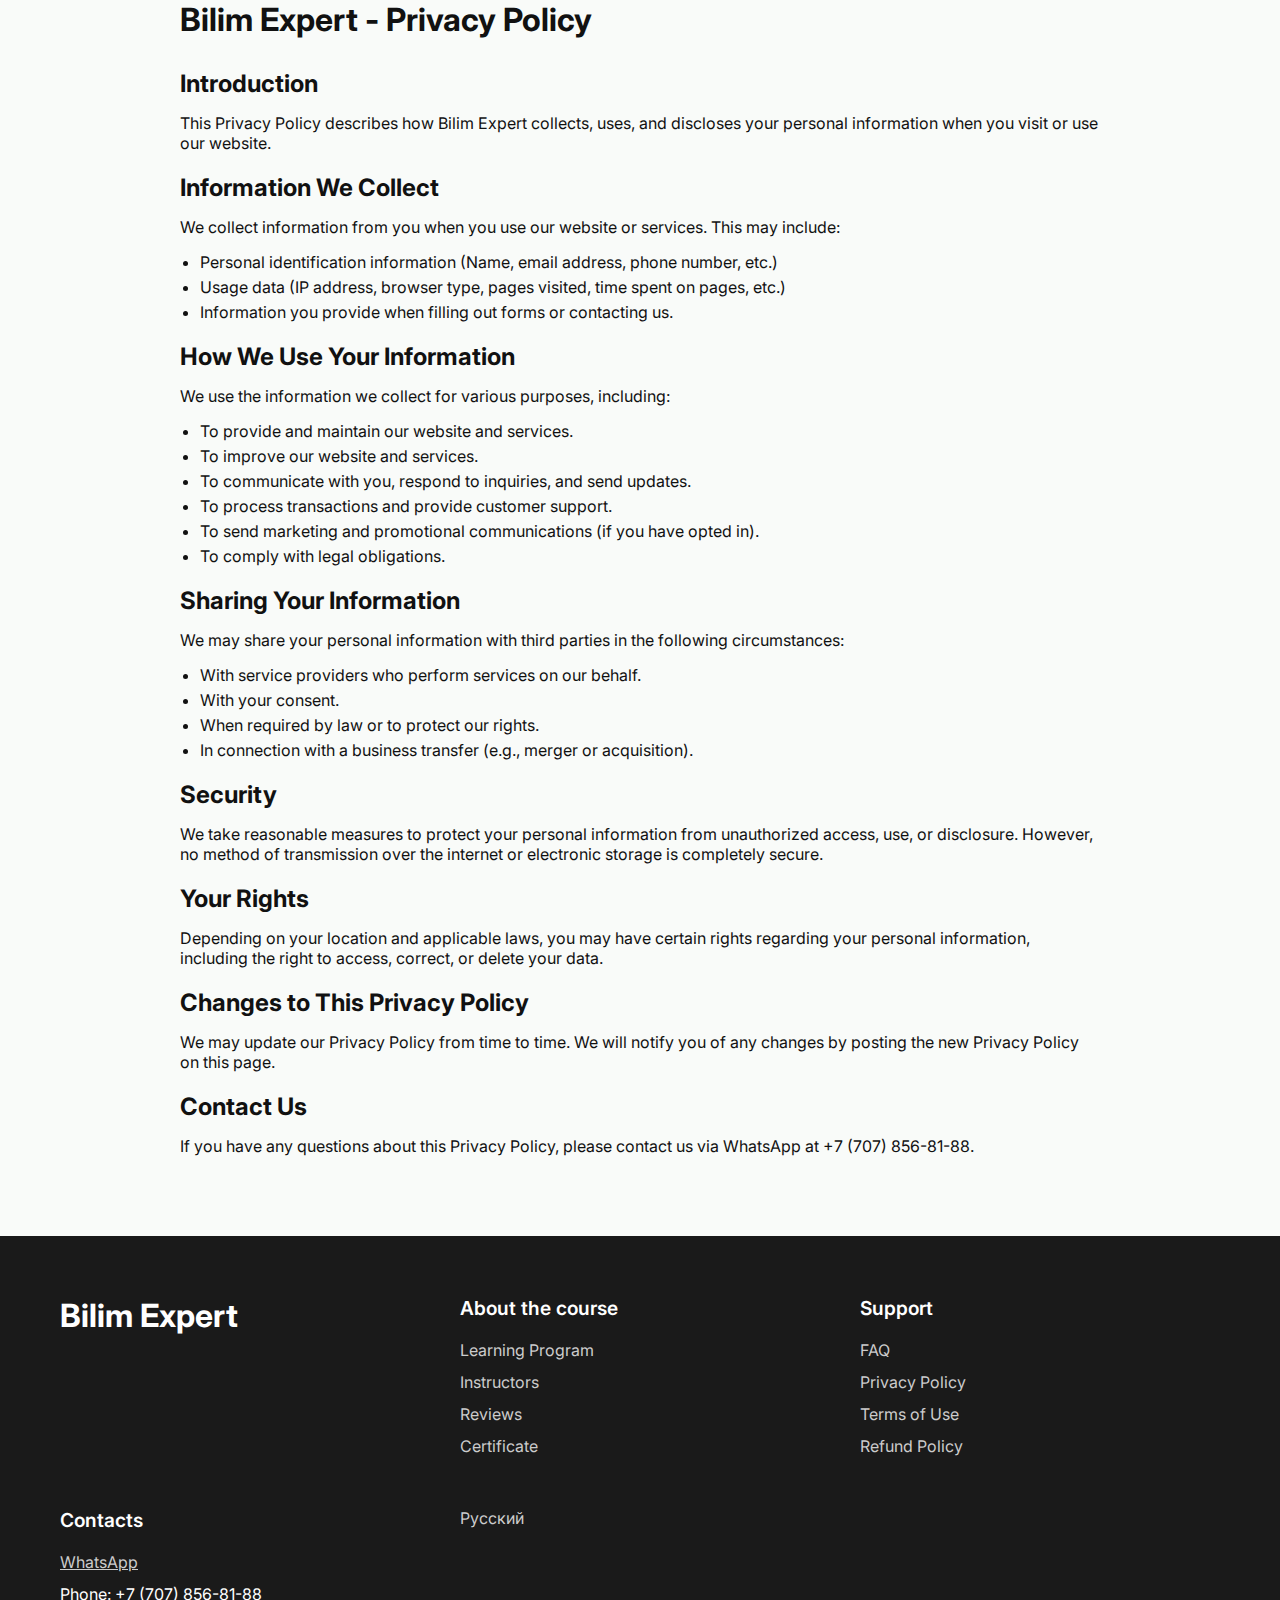
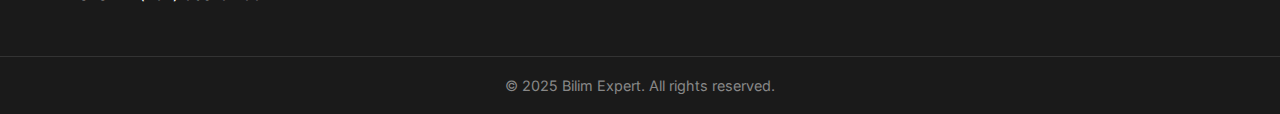
<file: privacy-en.html>
<!DOCTYPE html>
<html lang="en">
<head>
    <meta charset="UTF-8">
    <meta name="viewport" content="width=device-width, initial-scale=1.0">
    <title>Bilim Expert - Privacy Policy</title>
    <link rel="stylesheet" href="style.css">
    <link rel="preconnect" href="https://fonts.googleapis.com">
    <link rel="preconnect" href="https://fonts.gstatic.com" crossorigin>
    <link href="https://fonts.googleapis.com/css2?family=Inter:ital,opsz,wght@0,14..32,100..900;1,14..32,100..900&display=swap" rel="stylesheet">
</head>
<body>
    <div class="container">
        <h1 class="etc-h1">Bilim Expert - Privacy Policy</h1>

        <h2>Introduction</h2>
        <p>This Privacy Policy describes how Bilim Expert collects, uses, and discloses your personal information when you visit or use our website.</p>

        <h2>Information We Collect</h2>
        <p>We collect information from you when you use our website or services. This may include:</p>
        <ul>
            <li>Personal identification information (Name, email address, phone number, etc.)</li>
            <li>Usage data (IP address, browser type, pages visited, time spent on pages, etc.)</li>
            <li>Information you provide when filling out forms or contacting us.</li>
        </ul>

        <h2>How We Use Your Information</h2>
        <p>We use the information we collect for various purposes, including:</p>
        <ul>
            <li>To provide and maintain our website and services.</li>
            <li>To improve our website and services.</li>
            <li>To communicate with you, respond to inquiries, and send updates.</li>
            <li>To process transactions and provide customer support.</li>
            <li>To send marketing and promotional communications (if you have opted in).</li>
            <li>To comply with legal obligations.</li>
        </ul>

        <h2>Sharing Your Information</h2>
        <p>We may share your personal information with third parties in the following circumstances:</p>
        <ul>
            <li>With service providers who perform services on our behalf.</li>
            <li>With your consent.</li>
            <li>When required by law or to protect our rights.</li>
            <li>In connection with a business transfer (e.g., merger or acquisition).</li>
        </ul>

        <h2>Security</h2>
        <p>We take reasonable measures to protect your personal information from unauthorized access, use, or disclosure. However, no method of transmission over the internet or electronic storage is completely secure.</p>

        <h2>Your Rights</h2>
        <p>Depending on your location and applicable laws, you may have certain rights regarding your personal information, including the right to access, correct, or delete your data.</p>

        <h2>Changes to This Privacy Policy</h2>
        <p>We may update our Privacy Policy from time to time. We will notify you of any changes by posting the new Privacy Policy on this page.</p>

        <h2>Contact Us</h2>
        <p>If you have any questions about this Privacy Policy, please contact us via WhatsApp at +7 (707) 856-81-88.</p>

    </div>

    <footer class="footer">
        <div class="footer-content">
            <div class="footer-section">
                <ul>
                    <li>
                        <a href="en.html" style="color: #fff;"><h1>Bilim Expert</h1></a>
                    </li>
                </ul>
            </div>
            <div class="footer-section">
                <h4>About the course</h4>
                <ul>
                    <li><a href="en.html#program">Learning Program</a></li>
                    <li><a href="en.html#">Instructors</a></li>
                    <li><a href="en.html#reviews">Reviews</a></li>
                    <li><a href="en.html#certificate">Certificate</a></li>
                </ul>
            </div>
            <div class="footer-section">
                <h4>Support</h4>
                <ul>
                    <li><a href="en.html#faq">FAQ</a></li>
                    <li><a href="privacy-en.html">Privacy Policy</a></li>
                    <li><a href="terms-en.html">Terms of Use</a></li>
                    <li><a href="refund-en.html">Refund Policy</a></li>
                </ul>
            </div>
            <div class="footer-section">
                <h4>Contacts</h4>
                <ul>
                    <li><a href="https://wa.me/77078568188" target="_blank" style="text-decoration: underline;">WhatsApp</a></li>
                    <li>Phone: +7 (707) 856-81-88</li>
                </ul>
            </div>
            <div class="footer-section">
                <ul>
                    <li><a href="privacy.html" class="lang-switch">Русский</a></li>
                </ul>
            </div>
        </div>
        <div class="footer-bottom">
            <p>&copy; 2025 Bilim Expert. All rights reserved.</p>
        </div>
    </footer>
</body>
</html>
</file>
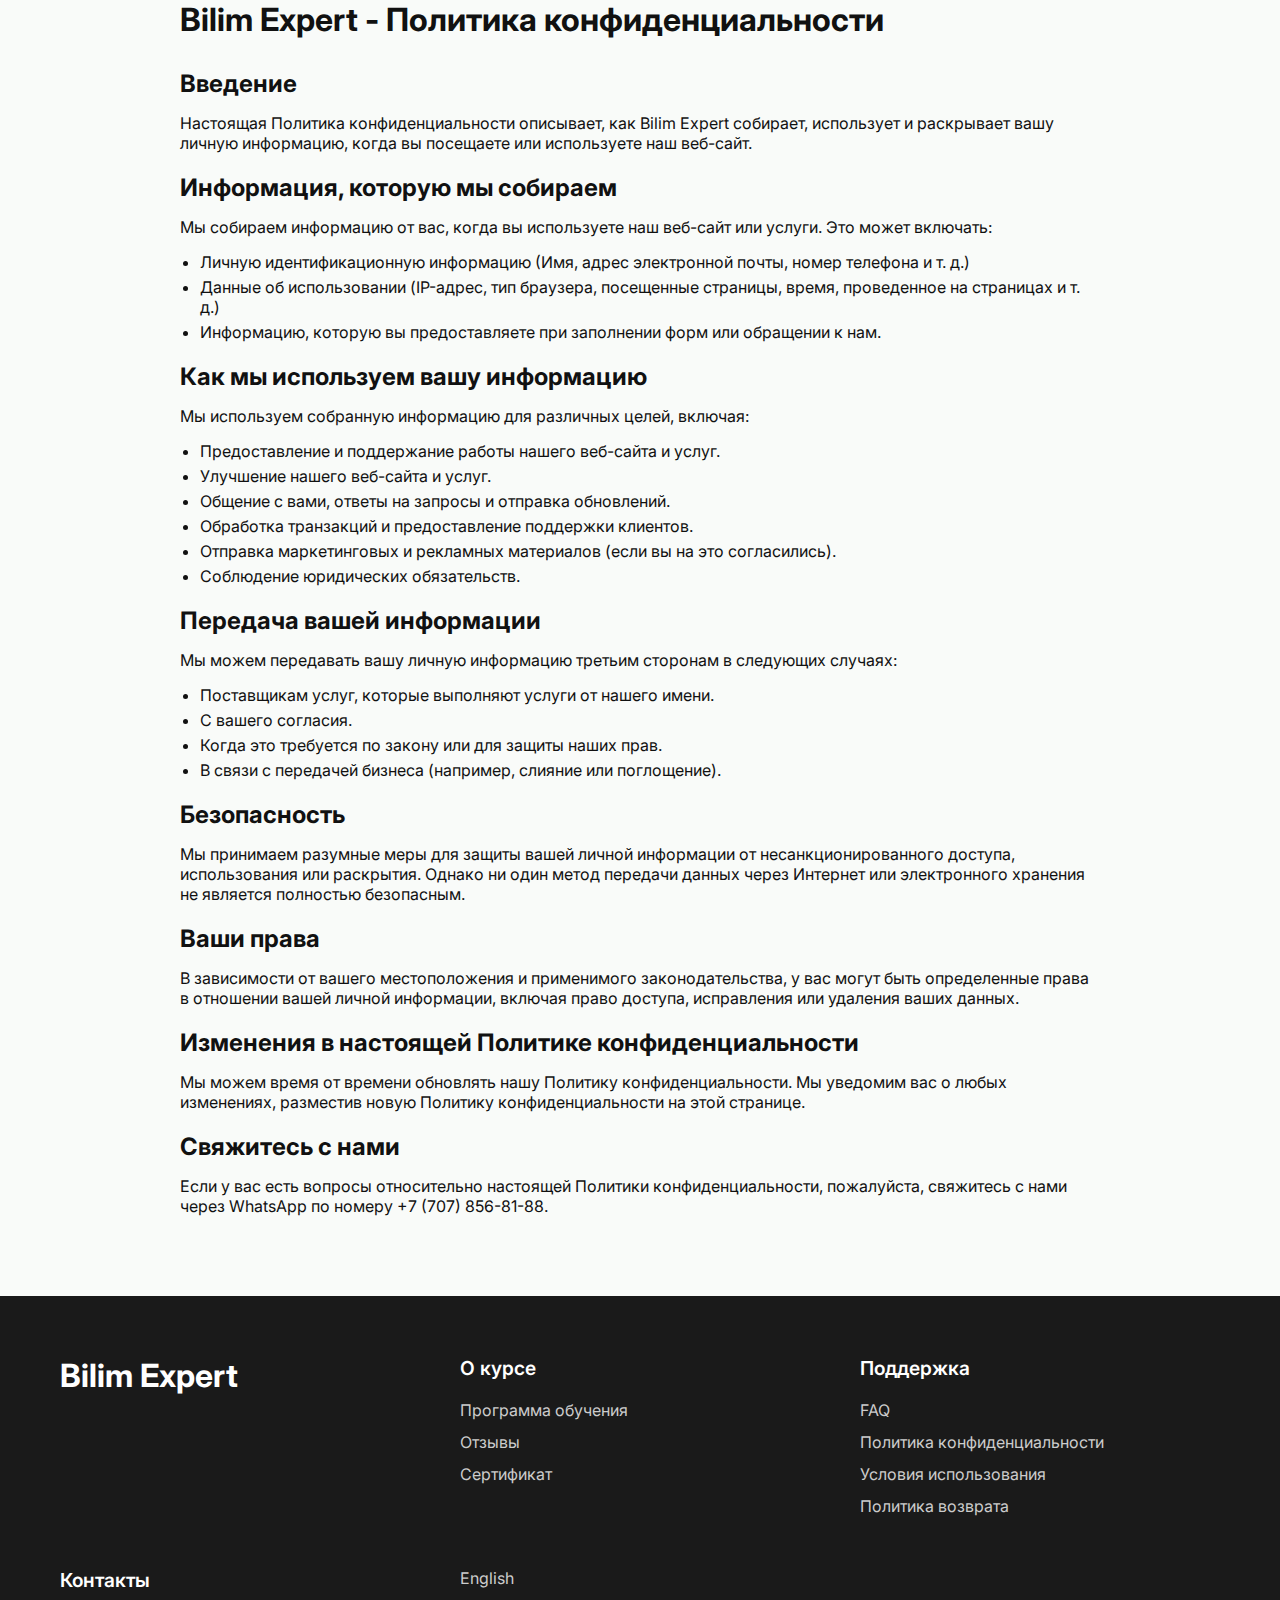
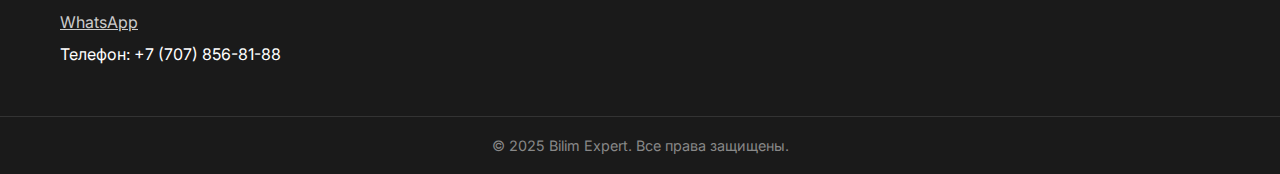
<file: privacy.html>
<!DOCTYPE html>
<html lang="ru">
<head>
    <meta charset="UTF-8">
    <meta name="viewport" content="width=device-width, initial-scale=1.0">
    <title>Bilim Expert - Политика конфиденциальности</title>
    <link rel="stylesheet" href="style.css">
    <link rel="preconnect" href="https://fonts.googleapis.com">
    <link rel="preconnect" href="https://fonts.gstatic.com" crossorigin>
    <link href="https://fonts.googleapis.com/css2?family=Inter:ital,opsz,wght@0,14..32,100..900;1,14..32,100..900&display=swap" rel="stylesheet">
</head>
<body>
    <div class="container">
        <h1 class="etc-h1">Bilim Expert - Политика конфиденциальности</h1>

        <h2>Введение</h2>
        <p>Настоящая Политика конфиденциальности описывает, как Bilim Expert собирает, использует и раскрывает вашу личную информацию, когда вы посещаете или используете наш веб-сайт.</p>

        <h2>Информация, которую мы собираем</h2>
        <p>Мы собираем информацию от вас, когда вы используете наш веб-сайт или услуги. Это может включать:</p>
        <ul>
            <li>Личную идентификационную информацию (Имя, адрес электронной почты, номер телефона и т. д.)</li>
            <li>Данные об использовании (IP-адрес, тип браузера, посещенные страницы, время, проведенное на страницах и т. д.)</li>
            <li>Информацию, которую вы предоставляете при заполнении форм или обращении к нам.</li>
        </ul>

        <h2>Как мы используем вашу информацию</h2>
        <p>Мы используем собранную информацию для различных целей, включая:</p>
        <ul>
            <li>Предоставление и поддержание работы нашего веб-сайта и услуг.</li>
            <li>Улучшение нашего веб-сайта и услуг.</li>
            <li>Общение с вами, ответы на запросы и отправка обновлений.</li>
            <li>Обработка транзакций и предоставление поддержки клиентов.</li>
            <li>Отправка маркетинговых и рекламных материалов (если вы на это согласились).</li>
            <li>Соблюдение юридических обязательств.</li>
        </ul>

        <h2>Передача вашей информации</h2>
        <p>Мы можем передавать вашу личную информацию третьим сторонам в следующих случаях:</p>
        <ul>
            <li>Поставщикам услуг, которые выполняют услуги от нашего имени.</li>
            <li>С вашего согласия.</li>
            <li>Когда это требуется по закону или для защиты наших прав.</li>
            <li>В связи с передачей бизнеса (например, слияние или поглощение).</li>
        </ul>

        <h2>Безопасность</h2>
        <p>Мы принимаем разумные меры для защиты вашей личной информации от несанкционированного доступа, использования или раскрытия. Однако ни один метод передачи данных через Интернет или электронного хранения не является полностью безопасным.</p>

        <h2>Ваши права</h2>
        <p>В зависимости от вашего местоположения и применимого законодательства, у вас могут быть определенные права в отношении вашей личной информации, включая право доступа, исправления или удаления ваших данных.</p>

        <h2>Изменения в настоящей Политике конфиденциальности</h2>
        <p>Мы можем время от времени обновлять нашу Политику конфиденциальности. Мы уведомим вас о любых изменениях, разместив новую Политику конфиденциальности на этой странице.</p>

        <h2>Свяжитесь с нами</h2>
        <p>Если у вас есть вопросы относительно настоящей Политики конфиденциальности, пожалуйста, свяжитесь с нами через WhatsApp по номеру +7 (707) 856-81-88.</p>

    </div>

    <footer class="footer">
        <div class="footer-content">
            <div class="footer-section">
                <ul>
                    <li><a href="index.html" style="color: #fff;"><h1>Bilim Expert</h1></a></li>
                </ul>
            </div>
            <div class="footer-section">
                <h4>О курсе</h4>
                <ul>
                    <li><a href="index.html#program">Программа обучения</a></li>
                    <li><a href="index.html#reviews">Отзывы</a></li>
                    <li><a href="index.html#certificate">Сертификат</a></li>
                </ul>
            </div>
            <div class="footer-section">
                <h4>Поддержка</h4>
                <ul>
                    <li><a href="index.html#faq">FAQ</a></li>
                    <li><a href="privacy.html">Политика конфиденциальности</a></li>
                    <li><a href="terms.html">Условия использования</a></li>
                    <li><a href="refund.html">Политика возврата</a></li>
                </ul>
            </div>
            <div class="footer-section">
                <h4>Контакты</h4>
                <ul>
                    <li><a href="https://wa.me/77078568188" target="_blank" style="text-decoration: underline;">WhatsApp</a></li>
                    <li>Телефон: +7 (707) 856-81-88</li>
                </ul>
            </div>
            <div class="footer-section">
                <ul>
                    <li><a href="privacy-en.html" class="lang-switch">English</a></li>
                </ul>
            </div>
        </div>
        <div class="footer-bottom">
            <p>&copy; 2025 Bilim Expert. Все права защищены.</p>
        </div>
    </footer>
</body>
</html>
</file>
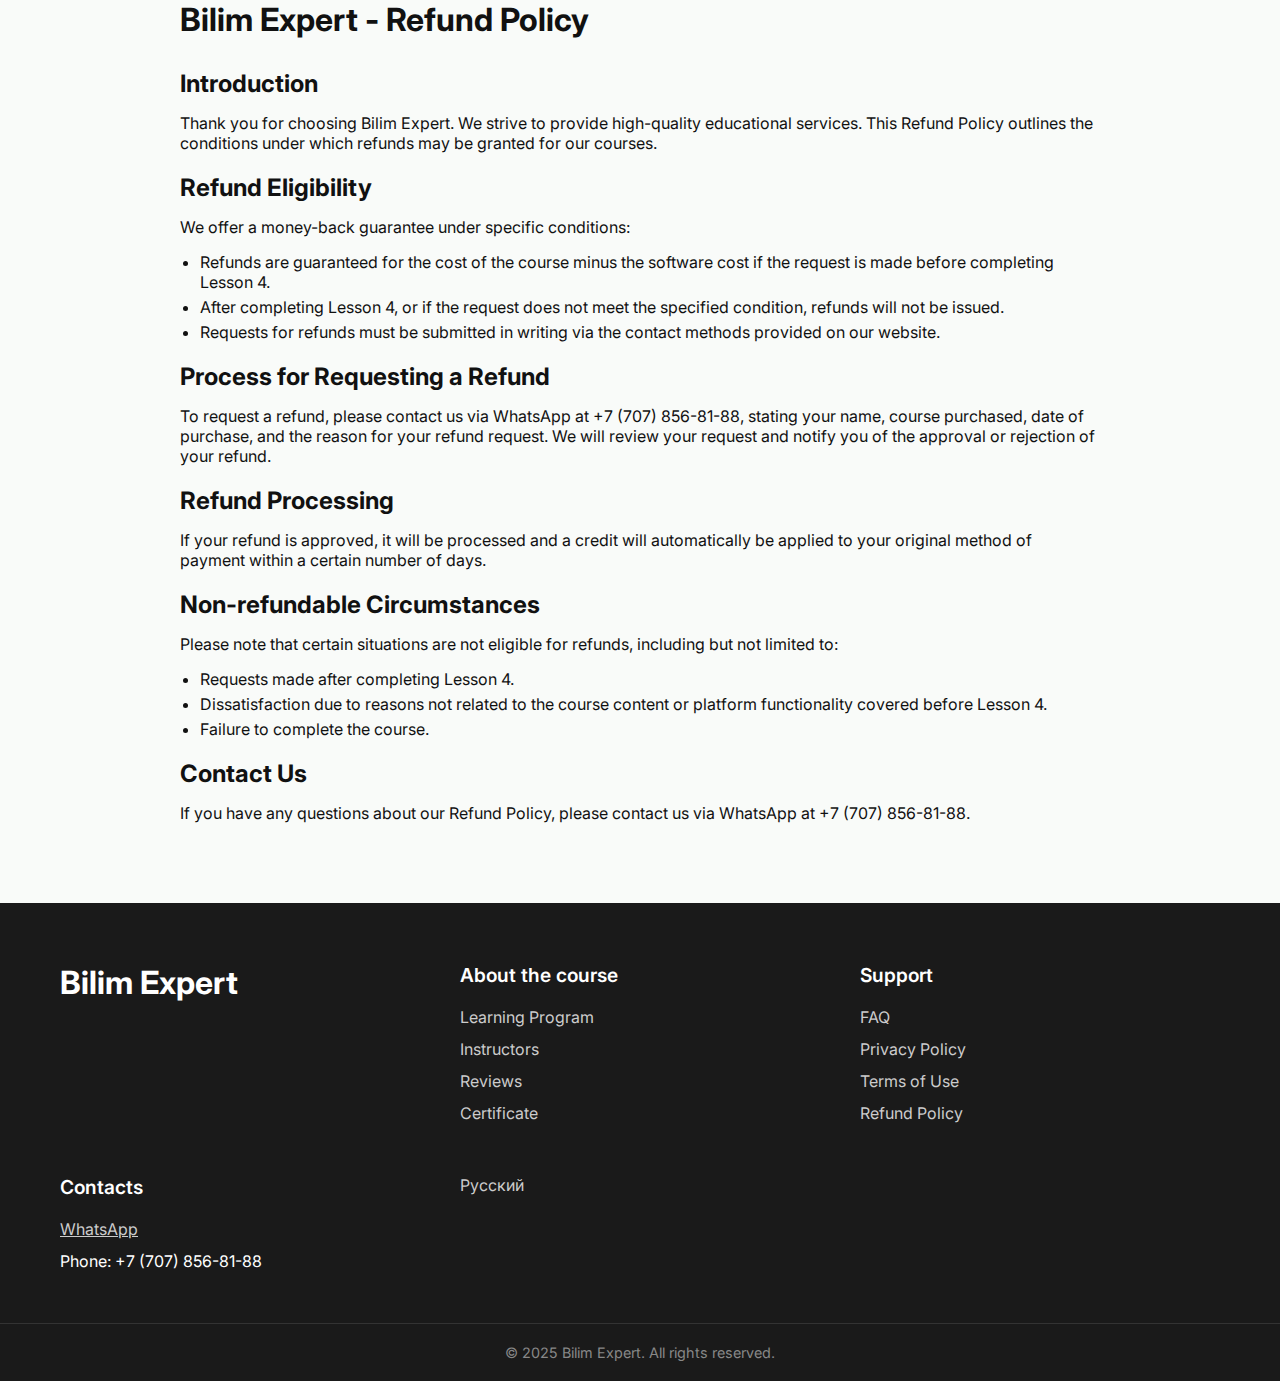
<file: refund-en.html>
<!DOCTYPE html>
<html lang="en">
<head>
    <meta charset="UTF-8">
    <meta name="viewport" content="width=device-width, initial-scale=1.0">
    <title>Bilim Expert - Refund Policy</title>
    <link rel="stylesheet" href="style.css">
    <link rel="preconnect" href="https://fonts.googleapis.com">
    <link rel="preconnect" href="https://fonts.gstatic.com" crossorigin>
    <link href="https://fonts.googleapis.com/css2?family=Inter:ital,opsz,wght@0,14..32,100..900;1,14..32,100..900&display=swap" rel="stylesheet">
</head>
<body>
    <div class="container">
        <h1 class="etc-h1">Bilim Expert - Refund Policy</h1>

        <h2>Introduction</h2>
        <p>Thank you for choosing Bilim Expert. We strive to provide high-quality educational services. This Refund Policy outlines the conditions under which refunds may be granted for our courses.</p>

        <h2>Refund Eligibility</h2>
        <p>We offer a money-back guarantee under specific conditions:</p>
        <ul>
            <li>Refunds are guaranteed for the cost of the course minus the software cost if the request is made before completing Lesson 4.</li>
            <li>After completing Lesson 4, or if the request does not meet the specified condition, refunds will not be issued.</li>
            <li>Requests for refunds must be submitted in writing via the contact methods provided on our website.</li>
        </ul>

        <h2>Process for Requesting a Refund</h2>
        <p>To request a refund, please contact us via WhatsApp at +7 (707) 856-81-88, stating your name, course purchased, date of purchase, and the reason for your refund request. We will review your request and notify you of the approval or rejection of your refund.</p>

        <h2>Refund Processing</h2>
        <p>If your refund is approved, it will be processed and a credit will automatically be applied to your original method of payment within a certain number of days.</p>

        <h2>Non-refundable Circumstances</h2>
        <p>Please note that certain situations are not eligible for refunds, including but not limited to:</p>
        <ul>
            <li>Requests made after completing Lesson 4.</li>
            <li>Dissatisfaction due to reasons not related to the course content or platform functionality covered before Lesson 4.</li>
            <li>Failure to complete the course.</li>
        </ul>

        <h2>Contact Us</h2>
        <p>If you have any questions about our Refund Policy, please contact us via WhatsApp at +7 (707) 856-81-88.</p>

    </div>

    <footer class="footer">
        <div class="footer-content">
            <div class="footer-section">
                <ul>
                    <li>
                        <a href="en.html" style="color: #fff;"><h1>Bilim Expert</h1></a>
                    </li>
                </ul>
            </div>
            <div class="footer-section">
                <h4>About the course</h4>
                <ul>
                    <li><a href="en.html#program">Learning Program</a></li>
                    <li><a href="en.html#">Instructors</a></li>
                    <li><a href="en.html#reviews">Reviews</a></li>
                    <li><a href="en.html#certificate">Certificate</a></li>
                </ul>
            </div>
            <div class="footer-section">
                <h4>Support</h4>
                <ul>
                    <li><a href="en.html#faq">FAQ</a></li>
                    <li><a href="privacy-en.html">Privacy Policy</a></li>
                    <li><a href="terms-en.html">Terms of Use</a></li>
                    <li><a href="refund-en.html">Refund Policy</a></li>
                </ul>
            </div>
            <div class="footer-section">
                <h4>Contacts</h4>
                <ul>
                    <li><a href="https://wa.me/77078568188" target="_blank" style="text-decoration: underline;">WhatsApp</a></li>
                    <li>Phone: +7 (707) 856-81-88</li>
                </ul>
            </div>
            <div class="footer-section">
                <ul>
                    <li><a href="refund.html" class="lang-switch">Русский</a></li>
                </ul>
            </div>
        </div>
        <div class="footer-bottom">
            <p>&copy; 2025 Bilim Expert. All rights reserved.</p>
        </div>
    </footer>
</body>
</html>
</file>
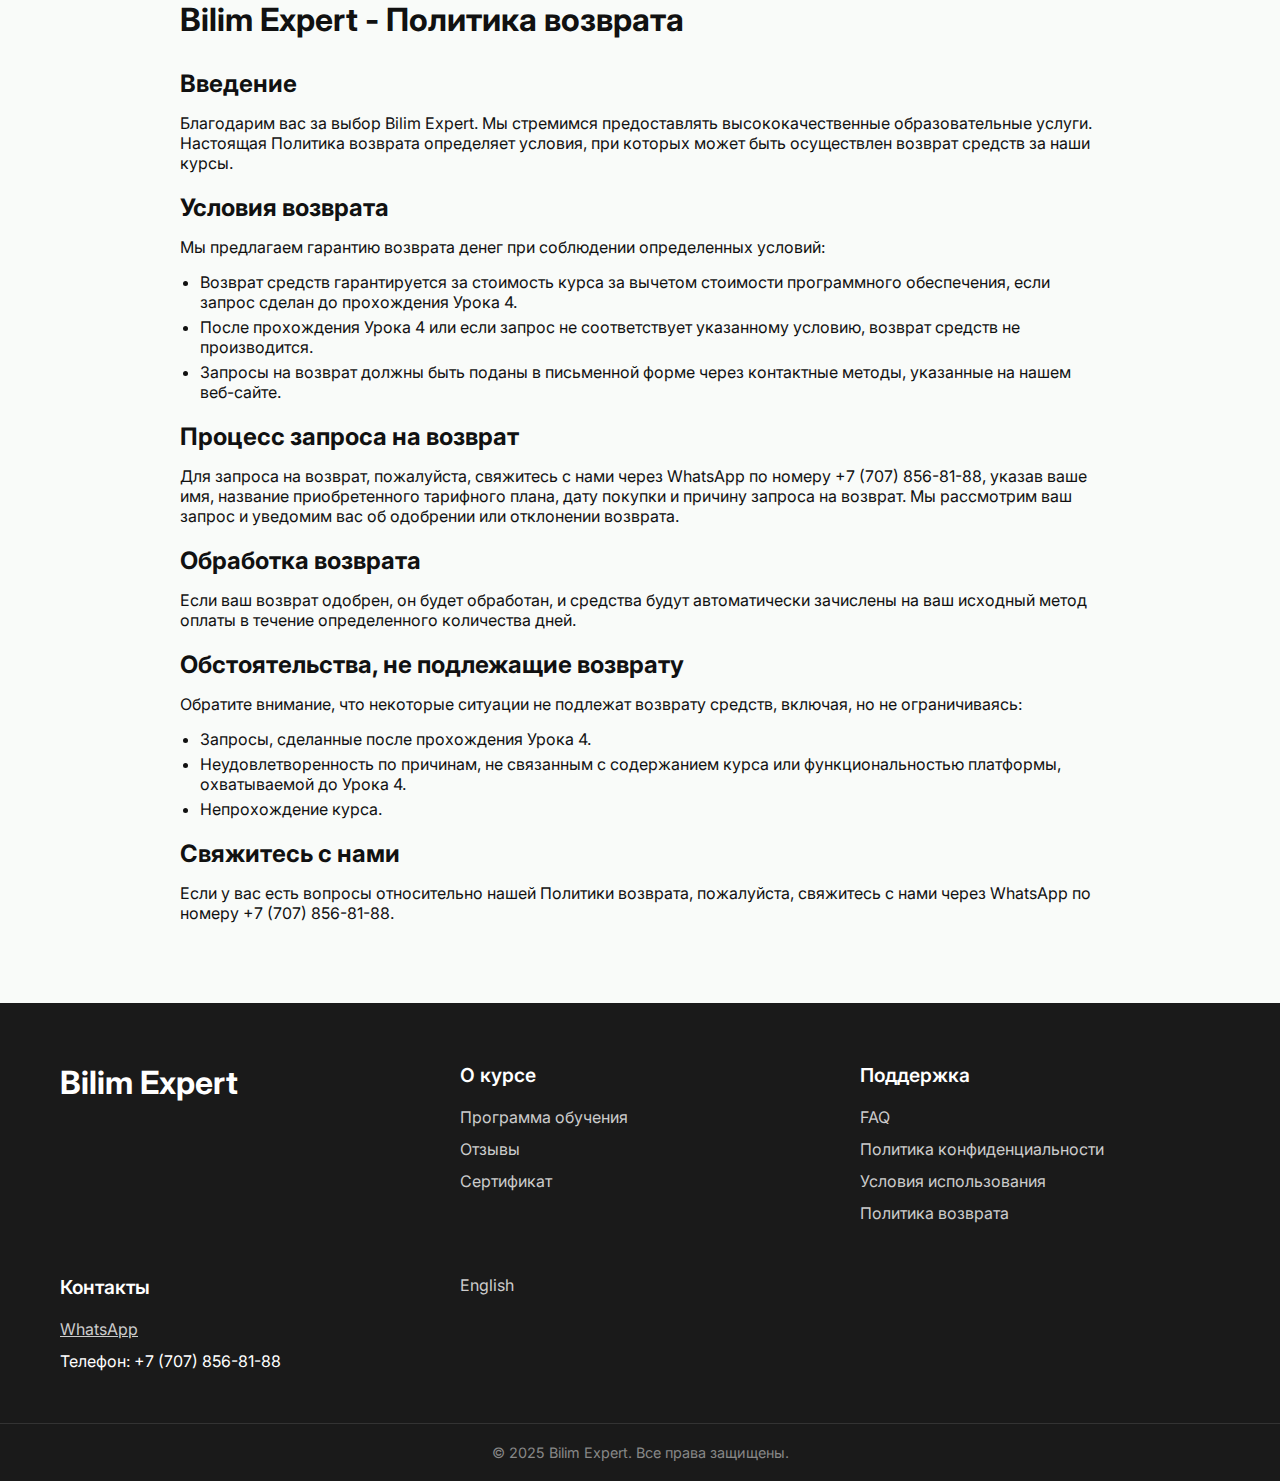
<file: refund.html>
<!DOCTYPE html>
<html lang="ru">
<head>
    <meta charset="UTF-8">
    <meta name="viewport" content="width=device-width, initial-scale=1.0">
    <title>Bilim Expert - Политика возврата</title>
    <link rel="stylesheet" href="style.css">
    <link rel="preconnect" href="https://fonts.googleapis.com">
    <link rel="preconnect" href="https://fonts.gstatic.com" crossorigin>
    <link href="https://fonts.googleapis.com/css2?family=Inter:ital,opsz,wght@0,14..32,100..900;1,14..32,100..900&display=swap" rel="stylesheet">
</head>
<body>
    <div class="container">
        <h1 class="etc-h1">Bilim Expert - Политика возврата</h1>

        <h2>Введение</h2>
        <p>Благодарим вас за выбор Bilim Expert. Мы стремимся предоставлять высококачественные образовательные услуги. Настоящая Политика возврата определяет условия, при которых может быть осуществлен возврат средств за наши курсы.</p>

        <h2>Условия возврата</h2>
        <p>Мы предлагаем гарантию возврата денег при соблюдении определенных условий:</p>
        <ul>
            <li>Возврат средств гарантируется за стоимость курса за вычетом стоимости программного обеспечения, если запрос сделан до прохождения Урока 4.</li>
            <li>После прохождения Урока 4 или если запрос не соответствует указанному условию, возврат средств не производится.</li>
            <li>Запросы на возврат должны быть поданы в письменной форме через контактные методы, указанные на нашем веб-сайте.</li>
        </ul>

        <h2>Процесс запроса на возврат</h2>
        <p>Для запроса на возврат, пожалуйста, свяжитесь с нами через WhatsApp по номеру +7 (707) 856-81-88, указав ваше имя, название приобретенного тарифного плана, дату покупки и причину запроса на возврат. Мы рассмотрим ваш запрос и уведомим вас об одобрении или отклонении возврата.</p>

        <h2>Обработка возврата</h2>
        <p>Если ваш возврат одобрен, он будет обработан, и средства будут автоматически зачислены на ваш исходный метод оплаты в течение определенного количества дней.</p>

        <h2>Обстоятельства, не подлежащие возврату</h2>
        <p>Обратите внимание, что некоторые ситуации не подлежат возврату средств, включая, но не ограничиваясь:</p>
        <ul>
            <li>Запросы, сделанные после прохождения Урока 4.</li>
            <li>Неудовлетворенность по причинам, не связанным с содержанием курса или функциональностью платформы, охватываемой до Урока 4.</li>
            <li>Непрохождение курса.</li>
        </ul>

        <h2>Свяжитесь с нами</h2>
        <p>Если у вас есть вопросы относительно нашей Политики возврата, пожалуйста, свяжитесь с нами через WhatsApp по номеру +7 (707) 856-81-88.</p>

    </div>

    <footer class="footer">
        <div class="footer-content">
            <div class="footer-section">
                <ul>
                    <li><a href="index.html" style="color: #fff;"><h1>Bilim Expert</h1></a></li>
                </ul>
            </div>
            <div class="footer-section">
                <h4>О курсе</h4>
                <ul>
                    <li><a href="index.html#program">Программа обучения</a></li>
                    <li><a href="index.html#reviews">Отзывы</a></li>
                    <li><a href="index.html#certificate">Сертификат</a></li>
                </ul>
            </div>
            <div class="footer-section">
                <h4>Поддержка</h4>
                <ul>
                    <li><a href="index.html#faq">FAQ</a></li>
                    <li><a href="privacy.html">Политика конфиденциальности</a></li>
                    <li><a href="terms.html">Условия использования</a></li>
                    <li><a href="refund.html">Политика возврата</a></li>
                </ul>
            </div>
            <div class="footer-section">
                <h4>Контакты</h4>
                <ul>
                    <li><a href="https://wa.me/77078568188" target="_blank" style="text-decoration: underline;">WhatsApp</a></li>
                    <li>Телефон: +7 (707) 856-81-88</li>
                </ul>
            </div>
            <div class="footer-section">
                <ul>
                    <li><a href="refund-en.html" class="lang-switch">English</a></li>
                </ul>
            </div>
        </div>
        <div class="footer-bottom">
            <p>&copy; 2025 Bilim Expert. Все права защищены.</p>
        </div>
    </footer>
</body>
</html>
</file>
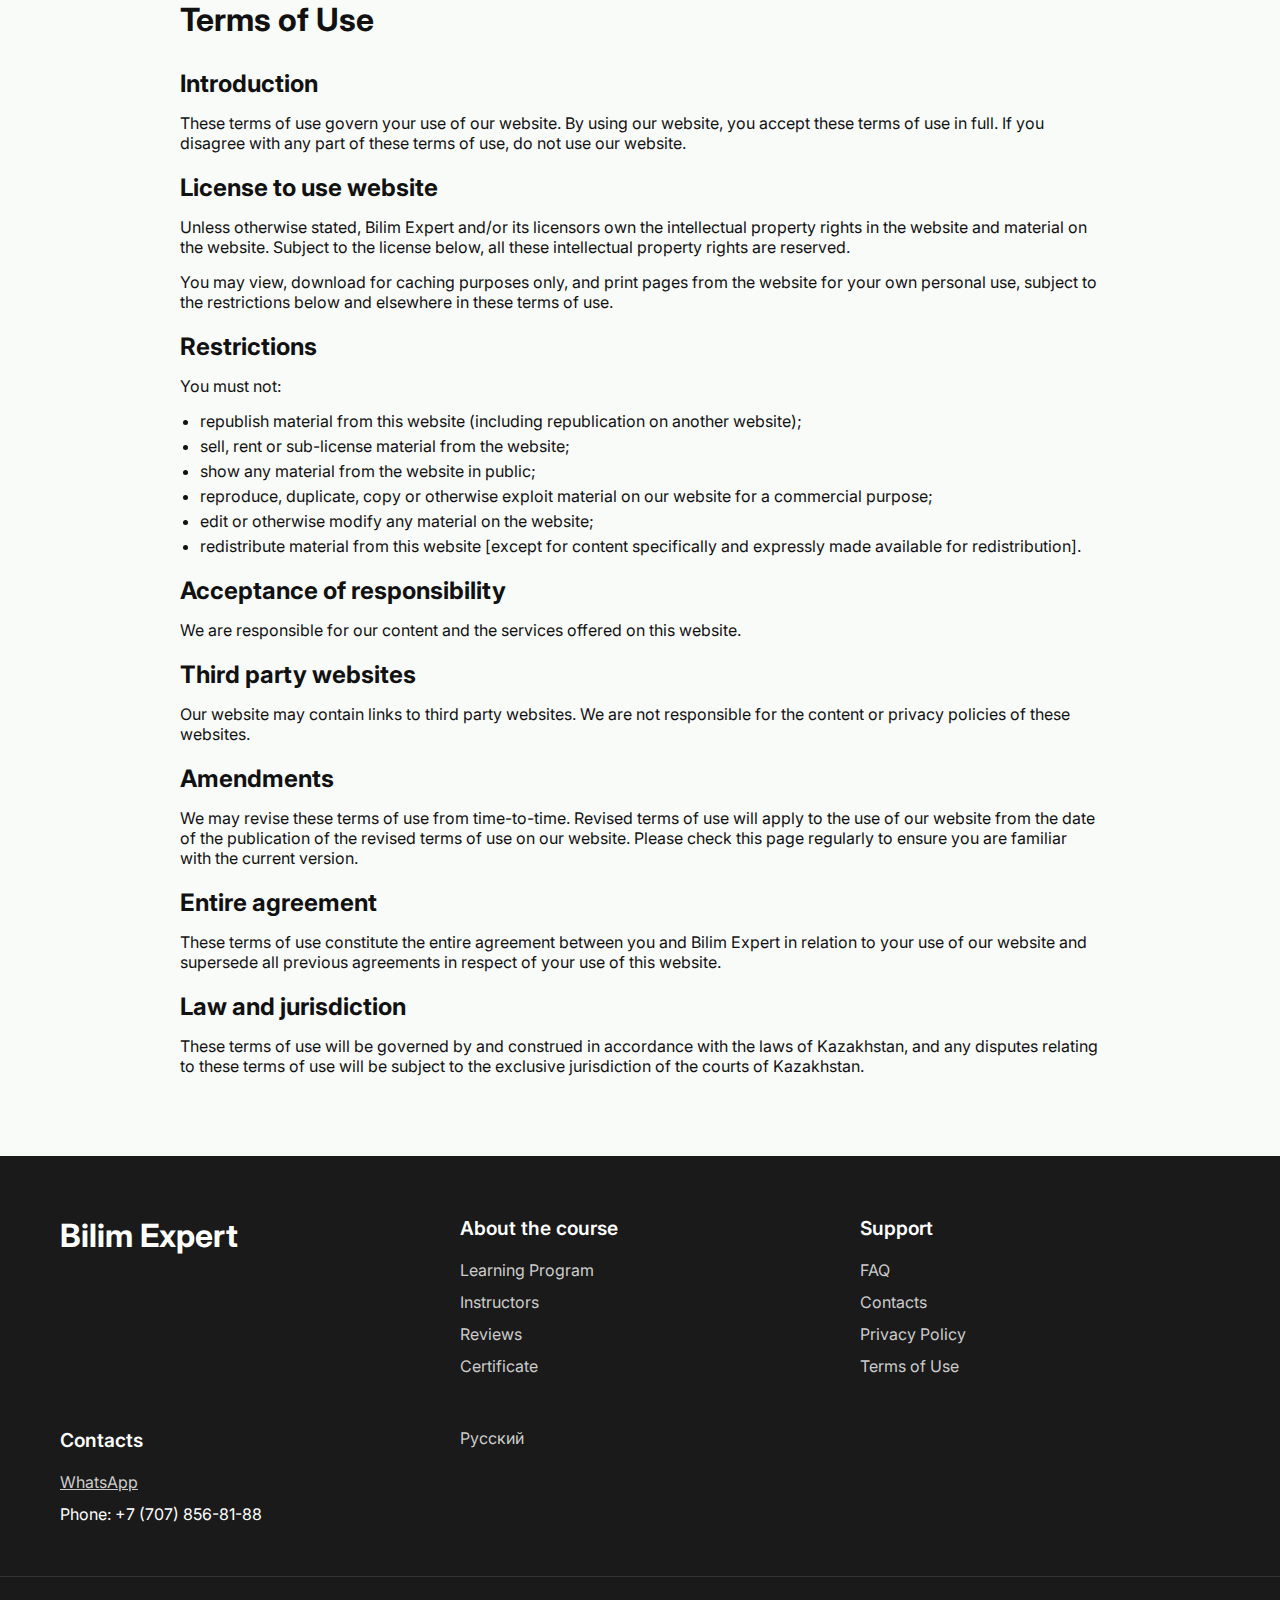
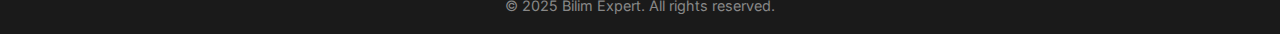
<file: terms-en.html>
<!DOCTYPE html>
<html lang="en">
<head>
    <meta charset="UTF-8">
    <meta name="viewport" content="width=device-width, initial-scale=1.0">
    <title>Bilim Expert - Terms of Use</title>
    <link rel="stylesheet" href="style.css">
    <link rel="preconnect" href="https://fonts.googleapis.com">
    <link rel="preconnect" href="https://fonts.gstatic.com" crossorigin>
    <link href="https://fonts.googleapis.com/css2?family=Inter:ital,opsz,wght@0,14..32,100..900;1,14..32,100..900&display=swap" rel="stylesheet">
</head>
<body>
    <div class="container">
        <h1 class="etc-h1">Terms of Use</h1>
        
        <h2>Introduction</h2>
        <p>These terms of use govern your use of our website. By using our website, you accept these terms of use in full. If you disagree with any part of these terms of use, do not use our website.</p>
        
        <h2>License to use website</h2>
        <p>Unless otherwise stated, Bilim Expert and/or its licensors own the intellectual property rights in the website and material on the website. Subject to the license below, all these intellectual property rights are reserved.</p>
        <p>You may view, download for caching purposes only, and print pages from the website for your own personal use, subject to the restrictions below and elsewhere in these terms of use.</p>
        
        <h2>Restrictions</h2>
        <p>You must not:</p>
        <ul>
            <li>republish material from this website (including republication on another website);</li>
            <li>sell, rent or sub-license material from the website;</li>
            <li>show any material from the website in public;</li>
            <li>reproduce, duplicate, copy or otherwise exploit material on our website for a commercial purpose;</li>
            <li>edit or otherwise modify any material on the website;</li>
            <li>redistribute material from this website [except for content specifically and expressly made available for redistribution].</li>
        </ul>
        
        <h2>Acceptance of responsibility</h2>
        <p>We are responsible for our content and the services offered on this website.</p>
        
        <h2>Third party websites</h2>
        <p>Our website may contain links to third party websites. We are not responsible for the content or privacy policies of these websites.</p>
        
        <h2>Amendments</h2>
        <p>We may revise these terms of use from time-to-time. Revised terms of use will apply to the use of our website from the date of the publication of the revised terms of use on our website. Please check this page regularly to ensure you are familiar with the current version.</p>
        
        <h2>Entire agreement</h2>
        <p>These terms of use constitute the entire agreement between you and Bilim Expert in relation to your use of our website and supersede all previous agreements in respect of your use of this website.</p>
        
        <h2>Law and jurisdiction</h2>
        <p>These terms of use will be governed by and construed in accordance with the laws of Kazakhstan, and any disputes relating to these terms of use will be subject to the exclusive jurisdiction of the courts of Kazakhstan.</p>
        
    </div>

    <footer class="footer">
        <div class="footer-content">
            <div class="footer-section">
                <ul>
                    <li>
                        <a href="en.html" style="color: #fff;"><h1>Bilim Expert</h1></a>
                    </li>
                </ul>
            </div>
            <div class="footer-section">
                <h4>About the course</h4>
                <ul>
                    <li><a href="en.html#program">Learning Program</a></li>
                    <li><a href="en.html#">Instructors</a></li>
                    <li><a href="en.html#reviews">Reviews</a></li>
                    <li><a href="en.html#certificate">Certificate</a></li>
                </ul>
            </div>
            <div class="footer-section">
                <h4>Support</h4>
                <ul>
                    <li><a href="en.html#faq">FAQ</a></li>
                    <li><a href="en.html#whatsapp">Contacts</a></li>
                    <li><a href="privacy-en.html">Privacy Policy</a></li>
                    <li><a href="terms-en.html">Terms of Use</a></li>
                </ul>
            </div>
            <div class="footer-section">
                <h4>Contacts</h4>
                <ul>
                    <li><a href="https://wa.me/77078568188" target="_blank" style="text-decoration: underline;">WhatsApp</a></li>
                    <li>Phone: +7 (707) 856-81-88</li>
                </ul>
            </div>
            <div class="footer-section">
                <ul>
                    <li><a href="terms.html" class="lang-switch">Русский</a></li>
                </ul>
            </div>
        </div>
        <div class="footer-bottom">
            <p>&copy; 2025 Bilim Expert. All rights reserved.</p>
        </div>
    </footer>
</body>
</html>
</file>
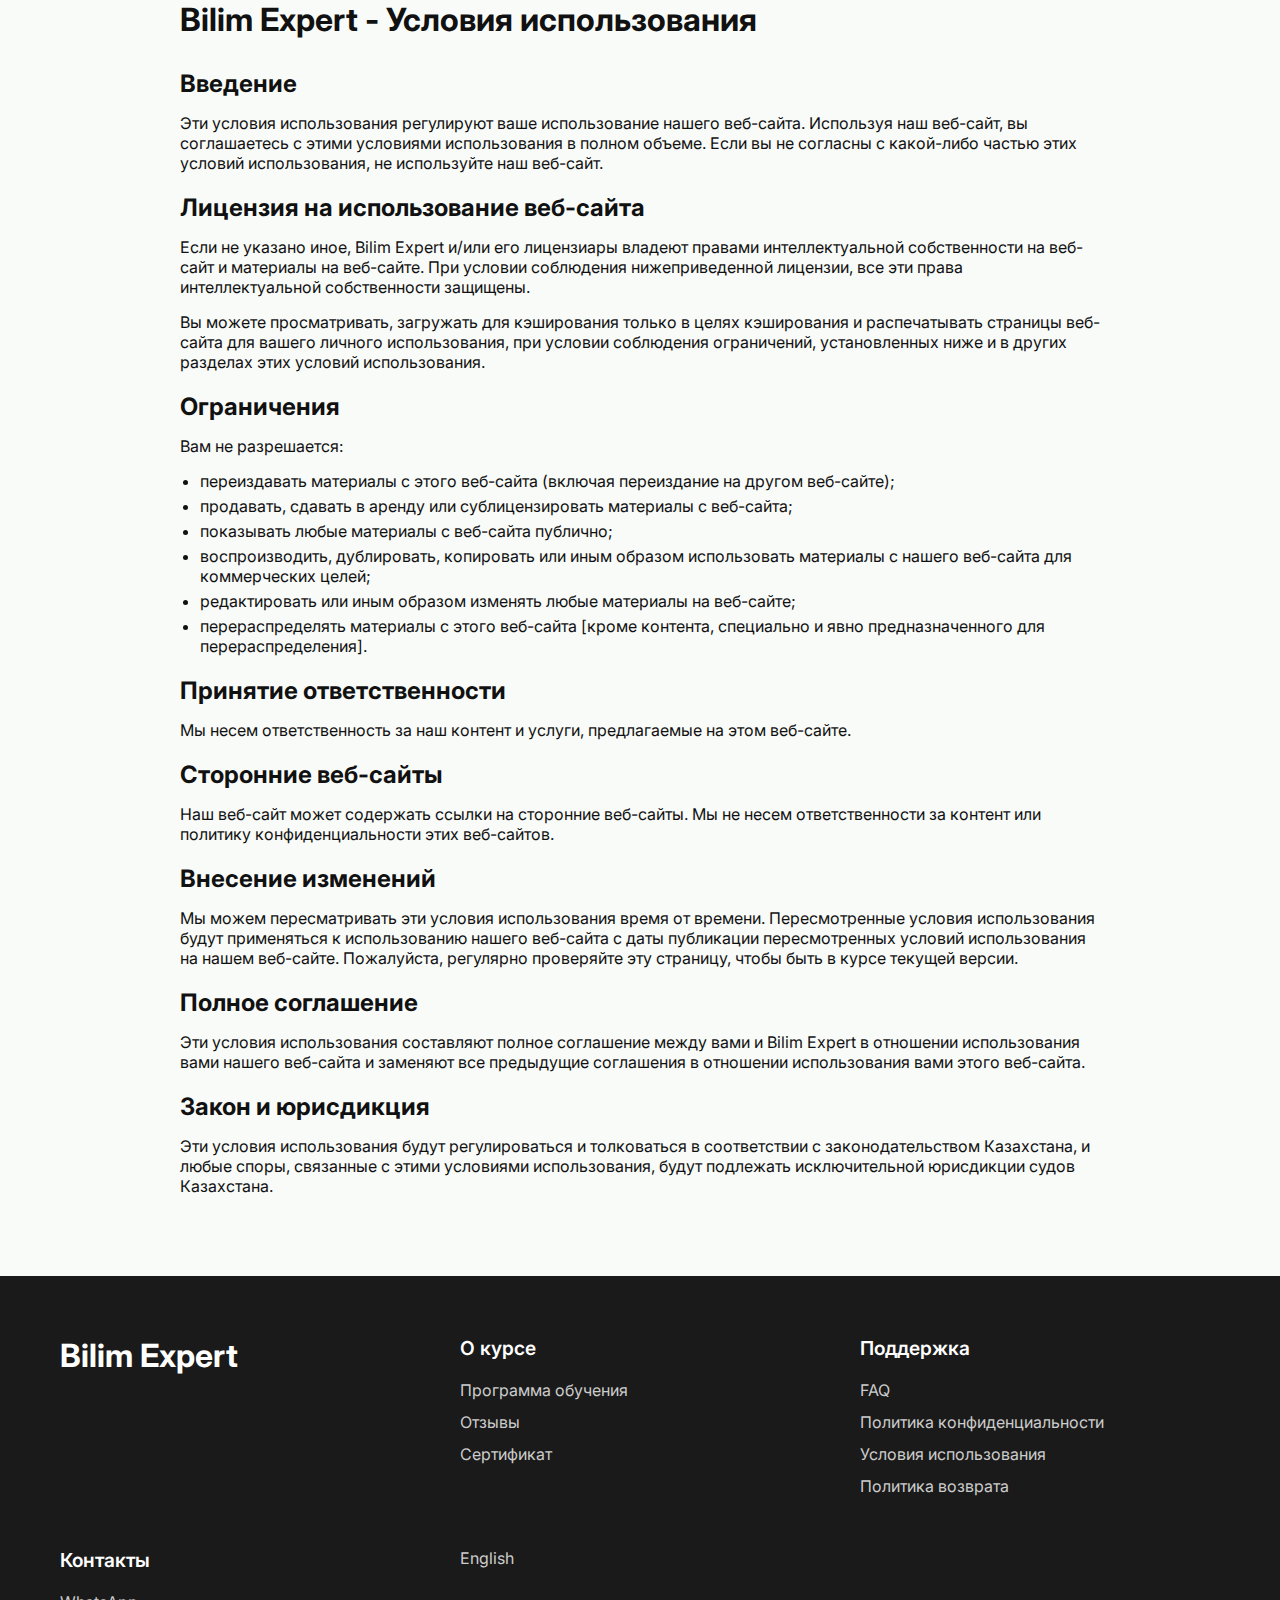
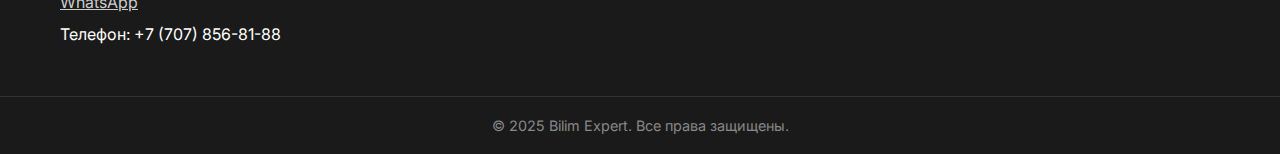
<file: terms.html>
<!DOCTYPE html>
<html lang="ru">
<head>
    <meta charset="UTF-8">
    <meta name="viewport" content="width=device-width, initial-scale=1.0">
    <title>Bilim Expert - Условия использования</title>
    <link rel="stylesheet" href="style.css">
    <link rel="preconnect" href="https://fonts.googleapis.com">
    <link rel="preconnect" href="https://fonts.gstatic.com" crossorigin>
    <link href="https://fonts.googleapis.com/css2?family=Inter:ital,opsz,wght@0,14..32,100..900;1,14..32,100..900&display=swap" rel="stylesheet">
</head>
<body>
    
    <div class="container">
        <h1 class="etc-h1">Bilim Expert - Условия использования</h1>
        
        <h2>Введение</h2>
        <p>Эти условия использования регулируют ваше использование нашего веб-сайта. Используя наш веб-сайт, вы соглашаетесь с этими условиями использования в полном объеме. Если вы не согласны с какой-либо частью этих условий использования, не используйте наш веб-сайт.</p>
        
        <h2>Лицензия на использование веб-сайта</h2>
        <p>Если не указано иное, Bilim Expert и/или его лицензиары владеют правами интеллектуальной собственности на веб-сайт и материалы на веб-сайте. При условии соблюдения нижеприведенной лицензии, все эти права интеллектуальной собственности защищены.</p>
        <p>Вы можете просматривать, загружать для кэширования только в целях кэширования и распечатывать страницы веб-сайта для вашего личного использования, при условии соблюдения ограничений, установленных ниже и в других разделах этих условий использования.</p>
        
        <h2>Ограничения</h2>
        <p>Вам не разрешается:</p>
        <ul>
            <li>переиздавать материалы с этого веб-сайта (включая переиздание на другом веб-сайте);</li>
            <li>продавать, сдавать в аренду или сублицензировать материалы с веб-сайта;</li>
            <li>показывать любые материалы с веб-сайта публично;</li>
            <li>воспроизводить, дублировать, копировать или иным образом использовать материалы с нашего веб-сайта для коммерческих целей;</li>
            <li>редактировать или иным образом изменять любые материалы на веб-сайте;</li>
            <li>перераспределять материалы с этого веб-сайта [кроме контента, специально и явно предназначенного для перераспределения].</li>
        </ul>
        
        <h2>Принятие ответственности</h2>
        <p>Мы несем ответственность за наш контент и услуги, предлагаемые на этом веб-сайте.</p>
        
        <h2>Сторонние веб-сайты</h2>
        <p>Наш веб-сайт может содержать ссылки на сторонние веб-сайты. Мы не несем ответственности за контент или политику конфиденциальности этих веб-сайтов.</p>
        
        <h2>Внесение изменений</h2>
        <p>Мы можем пересматривать эти условия использования время от времени. Пересмотренные условия использования будут применяться к использованию нашего веб-сайта с даты публикации пересмотренных условий использования на нашем веб-сайте. Пожалуйста, регулярно проверяйте эту страницу, чтобы быть в курсе текущей версии.</p>
        
        <h2>Полное соглашение</h2>
        <p>Эти условия использования составляют полное соглашение между вами и Bilim Expert в отношении использования вами нашего веб-сайта и заменяют все предыдущие соглашения в отношении использования вами этого веб-сайта.</p>
        
        <h2>Закон и юрисдикция</h2>
        <p>Эти условия использования будут регулироваться и толковаться в соответствии с законодательством Казахстана, и любые споры, связанные с этими условиями использования, будут подлежать исключительной юрисдикции судов Казахстана.</p>
        
    </div>

    <footer class="footer">
        <div class="footer-content">
            <div class="footer-section">
                <ul>
                    <li><a href="index.html" style="color: #fff;"><h1>Bilim Expert</h1></a></li>
                </ul>
            </div>
            <div class="footer-section">
                <h4>О курсе</h4>
                <ul>
                    <li><a href="index.html#program">Программа обучения</a></li>
                    <li><a href="index.html#reviews">Отзывы</a></li>
                    <li><a href="index.html#certificate">Сертификат</a></li>
                </ul>
            </div>
            <div class="footer-section">
                <h4>Поддержка</h4>
                <ul>
                    <li><a href="index.html#faq">FAQ</a></li>
                    <li><a href="privacy.html">Политика конфиденциальности</a></li>
                    <li><a href="terms.html">Условия использования</a></li>
                    <li><a href="refund.html">Политика возврата</a></li>
                </ul>
            </div>
            <div class="footer-section">
                <h4>Контакты</h4>
                <ul>
                    <li><a href="https://wa.me/77078568188" target="_blank" style="text-decoration: underline;">WhatsApp</a></li>
                    <li>Телефон: +7 (707) 856-81-88</li>
                </ul>
            </div>
            <div class="footer-section">
                <ul>
                    <li><a href="terms-en.html" class="lang-switch">English</a></li>
                </ul>
            </div>
        </div>
        <div class="footer-bottom">
            <p>&copy; 2025 Bilim Expert. Все права защищены.</p>
        </div>
    </footer>
</body>
</html>
</file>
<file: style.css>
*{
    font-family: Inter, sans-serif;
    margin: 0;
    padding: 0;
    box-sizing: border-box;
}
html {
    scroll-behavior: smooth;
}

body {
    margin: 0;
    background: hsl(120, 25%, 98%);
    color: #111;
}

.main-section {
    display: flex;
    justify-content: space-between;
    align-items: center;
    background: hsl(120, 78%, 91%);
    border-radius: 20px;
    margin: 20px auto 0 auto;
    max-width: 1200px;
    padding: 40px 40px 60px 40px;
    box-shadow: 0 4px 24px rgba(0,0,0,0.04);
    position: relative;
}

.main-content {
    flex: 1 1 60%;
}

.main-content h1 {
    color: hsl(0, 0%, 10%);
    font-size: 2.8rem;
    font-weight: 700;
    margin-bottom: 62px;
    line-height: 1.2;
}

.main-btn {
    margin-top: 80px;
    text-decoration: none;
    background: #111;
    color: #fff;
    font-size: 1.2rem;
    font-weight: 600;
    border: none;
    border-radius: 12px;
    padding: 16px 40px;
    margin-bottom: 40px;
    cursor: pointer;
    box-shadow: 0 2px 8px rgba(0,0,0,0.08);
    transition: background 0.2s;
}
.main-btn:hover {
    background: #333;
}

.features {
    display: flex;
    gap: 24px;
    margin-top: 64px;
}

.feature {
    background: #fff;
    border-radius: 16px;
    box-shadow: 0 2px 8px rgba(0,0,0,0.04);
    padding: 20px 24px;
    min-width: 180px;
    max-width: 220px;
    font-size: 1rem;
}

.feature b {
    display: block;
    font-size: 1.08em;
    margin-bottom: 8px;
}

.feature p {
    margin: 0;
    color: #444;
    font-size: 0.98em;
}

.main-image {
    flex: 1 1 40%;
    display: flex;
    justify-content: flex-end;
    align-items: center;
}

.main-image img {
    max-width: 370px;
    border-radius: 24px;
    box-shadow: 0 4px 24px rgba(0,0,0,0.10);
}

.hh-section {
    display: flex;
    align-items: flex-start;
    gap: 40px;
    max-width: 900px;
    margin: 60px auto 0 auto;
    background: #fff;
    border-radius: 20px;
    box-shadow: 0 2px 12px rgba(0,0,0,0.04);
    padding: 36px 40px;
}

.hh-logo {
    display: flex;
    flex-direction: column;
    align-items: center;
    margin-right: 24px;
}
.hh {
    font-size: 2.6rem;
    font-weight: 700;
    color: #222;
    letter-spacing: -2px;
}
.kz {
    font-size: 1.6rem;
    font-weight: 700;
    color: #fff;
    background: #e53935;
    border-radius: 50%;
    padding: 2px 12px 2px 10px;
    margin-left: 2px;
    vertical-align: middle;
}
.hh-desc {
    font-size: 1rem;
    color: #444;
    text-align: center;
    margin-top: 8px;
}
.hh-year {
    font-size: 0.85em;
    color: #888;
}
.hh-info {
    display: flex;
    flex-direction: column;
    gap: 10px;
    font-size: 1.15rem;
    margin-top: 8px;
}
.hh-now {
    font-size: 1.1rem;
    font-weight: 500;
    margin-bottom: 2px;
}
.hh-companies, .hh-salary {
    font-size: 1.1rem;
}

@media (max-width: 900px) {
    .main-section {
        flex-direction: column;
        padding: 24px 10px 40px 10px;
    }
    .main-image {
        justify-content: center;
        margin-top: 24px;
    }
    .main-image img {
        max-width: 90vw;
    }
    .features {
        flex-direction: column;
        gap: 16px;
    }
    .hh-section {
        flex-direction: column;
        align-items: center ;
        padding: 24px 10px;
        gap: 18px;
    }
}

.learn-section {
    max-width: 1200px;
    margin: 60px auto 0 auto;
    padding: 0 16px 40px 16px;
}
.learn-section h2 {
    text-align: center;
    font-size: 2.2rem;
    font-weight: 700;
    margin-bottom: 36px;
}
.learn-cards {
    display: grid;
    grid-template-columns: repeat(3, 1fr);
    gap: 32px 28px;
    margin-bottom: 48px;
}
.learn-card {
    background: hsl(120, 100%, 98%);
    border-radius: 18px;
    border: solid 3.5px hsla(0, 0%, 90%, 0.4);
    box-shadow: 0 2px 12px rgba(0,0,0,0.04);
    padding: 28px 24px 22px 24px;
    font-size: 1.08rem;
    min-height: 120px;
    display: flex;
    flex-direction: column;
    justify-content: flex-start;
    transition: box-shadow 0.2s;
}
.learn-card b {
    font-size: 1.13em;
    margin-bottom: 10px;
    color: #111;
}
.learn-card p {
    margin: 0;
    color: hsl(120, 17%, 35%);
    font-size: 1em;
}
.learn-card:hover {
    box-shadow: 0 4px 24px rgba(0,0,0,0.10);
}
.learn-video {
    display: none;
    justify-content: center;
    align-items: center;
}
.learn-video iframe {
    border-radius: 18px;
    box-shadow: 0 4px 24px rgba(0,0,0,0.10);
    max-width: 800px;
    width: 100%;
    height: 400px;
}
@media (max-width: 900px) {
    .learn-cards {
        grid-template-columns: 1fr 1fr;
        gap: 18px 14px;
    }
    .learn-video iframe {
        height: 260px;
    }
}
@media (max-width: 600px) {
    .learn-cards {
        grid-template-columns: 1fr;
        gap: 14px;
    }
    .learn-video iframe {
        height: 180px;
    }
}

.whatsapp-section {
    background: hsl(0, 0%, 97%);
    border-radius: 0 0 32px 32px;
    max-width: 900px;
    margin: 60px auto 0 auto;
    padding: 48px 16px 36px 16px;
    text-align: center;
    position: relative;
}
.whatsapp-section h2 {
    font-size: 2.1rem;
    font-weight: 700;
    margin-bottom: 18px;
}
.whatsapp-subtitle {
    font-size: 1.18rem;
    font-weight: 600;
    margin-bottom: 10px;
}
.whatsapp-desc {
    color: #444;
    font-size: 1.08rem;
    margin-bottom: 32px;
}
.whatsapp-arrow {
    margin-bottom: 18px;
}
.whatsapp-arrow img {
    width: 90px;
    height: auto;
}
.whatsapp-btn {
    display: inline-block;
    background: #25d366;
    color: #fff;
    font-weight: 700;
    font-size: 1.15rem;
    border-radius: 24px;
    padding: 14px 44px;
    text-decoration: none;
    box-shadow: 0 2px 8px rgba(0,0,0,0.08);
    transition: background 0.2s;
}
.whatsapp-btn:hover {
    background: #1ebe57;
}

.gift1c-section {
    display: flex;
    align-items: flex-start;
    justify-content: center;
    gap: 40px;
    max-width: 1100px;
    margin: 60px auto 0 auto;
    padding: 40px 16px 32px 16px;
    background: hwb(120 85% 3%);
    border-radius: 32px;
}
.gift1c-content {
    flex: 1 1 50%;
    font-size: 1.13rem;
    color: #222;
}
.gift1c-content h3 {
    font-size: 2rem;
    font-weight: 700;
    margin-bottom: 12px;
}
.gift1c-content p {
    margin: 0;
    color: #444;
    line-height: 1.6;
}
.gift1c-img {
    flex: 1 1 50%;
    display: flex;
    justify-content: flex-end;
    align-items: flex-start;
}
.gift1c-img img {
    max-width: 420px;
    width: 100%;
    border-radius: 12px;
    box-shadow: 0 2px 12px rgba(0,0,0,0.08);
}

.kaspi-section {
    display: flex;
    justify-content: space-between;
    align-items: flex-start;
    background: #f7f7f7;
    border-radius: 0 0 32px 32px;
    max-width: 1100px;
    margin: 40px auto 0 auto;
    padding: 44px 32px 36px 32px;
    gap: 40px;
}
.kaspi-title {
    font-size: 2.5rem;
    font-weight: 700;
    line-height: 1.1;
    color: #111;
    min-width: 260px;
}
.kaspi-red {
    color: #e53935;
}
.kaspi-desc {
    font-size: 1.13rem;
    color: #222;
    max-width: 420px;
    line-height: 1.6;
}

@media (max-width: 900px) {
    .gift1c-section, .kaspi-section {
        flex-direction: column;
        gap: 18px;
        padding: 24px 10px 24px 10px;
        align-items: flex-start;
    }
    .gift1c-img {
        justify-content: center;
        margin-top: 18px;
    }
    .gift1c-img img {
        max-width: 100vw;
    }
    .kaspi-title {
        min-width: unset;
    }
    .kaspi-desc {
        max-width: 100%;
    }
}

.platform-section {
    display: none;
    align-items: center;
    justify-content: center;
    gap: 40px;
    max-width: 1200px;
    margin: 60px auto 0 auto;
    padding: 40px 16px 32px 16px;
    background: hsl(120, 17%, 35%);
    border-radius: 0 0 32px 32px;
}
.platform-content {
    flex: 1 1 50%;
    font-size: 1.13rem;
    color: #222;
}
.platform-content h3 {
    font-size: 2rem;
    font-weight: 700;
    margin-bottom: 18px;
}
.platform-content ul {
    padding-left: 18px;
    margin: 0;
    color: #222;
    font-size: 1.08rem;
    line-height: 1.7;
}
.platform-content li {
    margin-bottom: 6px;
}
.platform-img {
    flex: 1 1 50%;
    display: flex;
    justify-content: flex-end;
    align-items: center;
}
.platform-img img {
    max-width: 420px;
    width: 100%;
    border-radius: 12px;
    box-shadow: 0 2px 12px rgba(0,0,0,0.08);
}

.guarantee-section {
    max-width: 900px;
    margin: 40px auto 60px auto;
    padding: 0 16px;
}
.guarantee-box {
    background: hsl(0, 0%, 97%);
    border: 2px solid hsl(0, 0%, 83%);
    border-radius: 12px;
    padding: 32px 36px;
    font-size: 1.18rem;
    color: #222;
}
.guarantee-box b {
    display: block;
    font-size: 1.13em;
    font-weight: 700;
    margin-bottom: 14px;
}
.guarantee-box p {
    margin: 0;
    color: #222;
    font-size: 1em;
    line-height: 1.6;
}

@media (max-width: 900px) {
    .platform-section {
        flex-direction: column;
        gap: 18px;
        padding: 24px 10px 24px 10px;
        align-items: flex-start;
    }
    .platform-img {
        justify-content: center;
        margin-top: 18px;
    }
    .platform-img img {
        max-width: 100vw;
    }
    .guarantee-box {
        padding: 18px 10px;
    }
}
@media (max-width: 600px) {
    .guarantee-box {
        padding: 10px 4px;
    }
}

.accountant-card-section {
    max-width: 1100px;
    margin: 60px auto 0 auto;
    padding: 0 16px;
}
.accountant-card {
    background: #fff;
    border-radius: 20px;
    box-shadow: 0 6px 32px rgba(0,0,0,0.10);
    padding: 38px 48px 38px 48px;
    font-size: 1.13rem;
    color: #222;
}
.accountant-header {
    display: flex;
    align-items: center;
    gap: 16px;
    margin-bottom: 24px;
}
.accountant-avatar {
    width: 48px;
    height: 48px;
    border-radius: 50%;
    object-fit: cover;
}
.accountant-info {
    font-size: 1.08rem;
    color: #222;
}
.accountant-title-row {
    display: flex;
    justify-content: space-between;
    align-items: flex-end;
    margin-bottom: 18px;
}
.accountant-title {
    font-size: 2rem;
    font-weight: 700;
    color: #111;
}
.accountant-price {
    font-size: 1.25rem;
    font-weight: 700;
    color: #111;
    white-space: nowrap;
}
.accountant-card hr {
    border: none;
    border-top: 1.5px solid hsl(0, 0%, 88%);
    margin: 18px 0 24px 0;
}
.accountant-details {
    display: flex;
    gap: 32px;
}
.accountant-labels {
    display: flex;
    flex-direction: column;
    gap: 32px;
    min-width: 180px;
    font-weight: 600;
    color: #111;
    font-size: 1.05rem;
}
.accountant-lists {
    display: flex;
    flex-direction: column;
    gap: 32px;
    flex: 1;
}
.accountant-lists ul {
    margin: 0;
    padding-left: 18px;
    color: #222;
    font-size: 1.08rem;
    line-height: 1.7;
}
.accountant-lists li {
    margin-bottom: 6px;
}

.certificate-section {
    display: none;
    align-items: center;
    justify-content: center;
    gap: 48px;
    max-width: 1100px;
    margin: 60px auto 60px auto;
    padding: 0 16px;
}
.certificate-img {
    flex: 1 1 40%;
    display: flex;
    justify-content: flex-end;
    align-items: center;
}
.certificate-img img {
    max-width: 340px;
    width: 100%;
    border-radius: 10px;
    box-shadow: 0 2px 12px rgba(0,0,0,0.08);
}
.certificate-content {
    flex: 1 1 60%;
    display: flex;
    flex-direction: column;
    justify-content: center;
}
.certificate-title {
    font-size: 2rem;
    font-weight: 700;
    margin-bottom: 18px;
    color: #111;
}
.certificate-desc {
    font-size: 1.13rem;
    color: #222;
    line-height: 1.6;
}

@media (max-width: 900px) {
    .accountant-card {
        padding: 18px 8px 18px 8px;
    }
    .accountant-details {
        flex-direction: column;
        gap: 18px;
    }
    .accountant-labels, .accountant-lists {
        gap: 18px;
    }
    .certificate-section {
        flex-direction: column;
        gap: 18px;
        padding: 0 4px;
    }
    .certificate-img {
        justify-content: center;
        margin-bottom: 12px;
    }
    .certificate-img img {
        max-width: 90vw;
    }
}

.tariffs-section {
    max-width: 1200px;
    margin: 60px auto 0 auto;
    padding: 0 16px 60px 16px;
}
.tariffs-section h2 {
    text-align: center;
    font-size: 2.4rem;
    font-weight: 700;
    margin-bottom: 48px;
}
.tariffs-cards {
    display: flex;
    gap: 32px;
    justify-content: center;
    align-items: stretch;
}
.tariff-card {
    background: #f7f7f7;
    border-radius: 16px;
    box-shadow: 0 2px 16px rgba(0,0,0,0.06);
    padding: 36px 32px 32px 32px;
    flex: 1 1 0;
    min-width: 260px;
    max-width: 340px;
    display: flex;
    flex-direction: column;
    align-items: flex-start;
    font-size: 1.13rem;
    color: #222;
    transition: box-shadow 0.2s, transform 0.2s;
}
.tariff-card:hover {
    box-shadow: 0 6px 32px rgba(0,0,0,0.12);
    transform: translateY(-4px) scale(1.02);
}
.tariff-title {
    font-size: 1.3rem;
    font-weight: 700;
    margin-bottom: 18px;
    color: #222;
}
.tariff-price {
    font-size: 2.2rem;
    font-weight: 700;
    margin-bottom: 8px;
    color: #111;
}
.tariff-installment {
    color: #e53935;
    font-size: 1.08rem;
    font-weight: 600;
    margin-bottom: 18px;
}
.tariff-list {
    margin: 0 0 32px 0;
    padding-left: 18px;
    color: #222;
    font-size: 1.08rem;
    line-height: 1.7;
}
.tariff-list li {
    margin-bottom: 6px;
}
.tariff-btn {
    display: block;
    width: 100%;
    background: #19d219;
    color: #fff;
    font-weight: 700;
    font-size: 1.13rem;
    border-radius: 12px;
    padding: 16px 0;
    text-align: center;
    text-decoration: none;
    box-shadow: 0 2px 8px rgba(0,0,0,0.08);
    transition: background 0.2s;
    margin-top: auto;
}
.tariff-btn:hover {
    background: #13b013;
}
.tariff-premium {
    background: hsl(120, 95%, 91%);
    color: #222;
    box-shadow: 0 4px 24px rgba(120, 60, 200, 0.10);
    border: 2px solid hsl(120, 78%, 91%);
}

@media (max-width: 1100px) {
    .tariffs-cards {
        flex-direction: column;
        gap: 24px;
        align-items: center;
    }
    .tariff-card {
        max-width: 420px;
        width: 100%;
    }
}

.free-demo-section {
    display: none;
    align-items: center;
    justify-content: center;
    gap: 48px;
    max-width: 1200px;
    margin: 0 auto;
    padding: 64px 16px 64px 16px;
    background: hsl(120, 11%, 96%);
    border-radius: 0 0 32px 32px;
}
.free-demo-content {
    flex: 1 1 50%;
    min-width: 320px;
}
.free-demo-content h2 {
    font-size: 2.2rem;
    font-weight: 700;
    margin-bottom: 18px;
}
.free-demo-content p {
    font-size: 1.13rem;
    color: #222;
    margin-bottom: 28px;
}
.free-demo-form {
    display: flex;
    flex-direction: column;
    gap: 18px;
}
.free-demo-form input[type="text"],
.free-demo-form input[type="email"],
.free-demo-form input[type="tel"] {
    box-sizing: border-box;
    width: 100%;
    padding: 16px 18px;
    border: none;
    border-radius: 24px;
    background: #ededed;
    font-size: 1.08rem;
    color: #222;
    outline: none;
    margin-bottom: 0;
}
.free-demo-form input[type="text"]:focus,
.free-demo-form input[type="email"]:focus,
.free-demo-form input[type="tel"]:focus {
    background: hsl(120, 78%, 91%);
}
.free-demo-form button {
    background: hsl(120, 74%, 63%);
    color: #fff;
    font-size: 1.13rem;
    font-weight: 700;
    border: none;
    border-radius: 24px;
    padding: 16px 0;
    margin-top: 8px;
    cursor: pointer;
    transition: background 0.2s;
}
.free-demo-form button:hover {
    background: hsl(120, 55%, 51%);
}
.free-demo-image {
    flex: 1 1 50%;
    display: flex;
    justify-content: center;
    align-items: center;
}
.free-demo-image img {
    max-width: 420px;
    width: 100%;
    border-radius: 18px;
    box-shadow: 0 4px 24px rgba(0,0,0,0.10);
    filter: blur(2px);
}

.reviews-section {
    background: hsl(120, 11%, 96%);
    padding: 64px 0 48px 0;
    border-radius: 0 0 32px 32px;
    margin-top: 0;
}
.reviews-section h2 {
    text-align: center;
    font-size: 2.2rem;
    font-weight: 700;
    margin-bottom: 48px;
}
.reviews-cards {
    display: flex;
    gap: 32px;
    justify-content: center;
    align-items: stretch;
    margin-bottom: 32px;
}
.review-card {
    background: #fff;
    border-radius: 16px;
    box-shadow: 0 2px 16px rgba(0,0,0,0.06);
    padding: 32px 28px 24px 28px;
    max-width: 420px;
    min-width: 260px;
    font-size: 1.13rem;
    color: #222;
    display: flex;
    flex-direction: column;
    justify-content: space-between;
}
.review-text {
    margin-bottom: 24px;
    font-size: 1.08rem;
    color: #222;
}
.review-author {
    font-size: 0.98rem;
    color: #888;
}
.review-username {
    color: hsl(120, 55%, 51%);
    font-size: 0.98rem;
}
@media (max-width: 900px) {
    .free-demo-section {
        flex-direction: column;
        gap: 18px;
        padding: 32px 10px 32px 10px;
        align-items: flex-start;
    }
    .free-demo-image {
        justify-content: center;
        margin-top: 18px;
    }
    .free-demo-image img {
        max-width: 100vw;
    }
    .reviews-cards {
        flex-direction: column;
        gap: 18px;
        align-items: center;
    }
    .review-card {
        max-width: 100vw;
    }
}
@media (max-width: 600px) {
    .free-demo-section {
        margin: 0 8px;
        padding: 24px 8px;
    }
    .free-demo-content {
        width: 100%;
        box-sizing: border-box;
        padding: 0 0 0 0;
    }
    .free-demo-form {
        width: 100%;
        box-sizing: border-box;
    }
    .free-demo-form input[type="text"],
    .free-demo-form input[type="email"],
    .free-demo-form input[type="tel"],
    .free-demo-form button {
        width: 100%;
        box-sizing: border-box;
        min-width: 0;
        max-width: 100%;
    }
    .free-demo-form button {
        margin: 0;
    }
    .free-demo-content h2, .free-demo-content p {
        word-break: break-word;
        overflow-wrap: break-word;
        width: 100%;
        box-sizing: border-box;
    }
    .free-demo-form input[type="text"],
    .free-demo-form input[type="email"],
    .free-demo-form input[type="tel"] {
        padding: 12px 16px;
    }
    .review-card {
        padding: 16px;
    }
    .program-package-title {
        padding: 6px 12px;
    }
    .accordeon-header {
        padding: 12px 16px 12px 0;
    }
}

.program-section {
    background: #ffffff;
    padding: 64px 0 80px 0;
    border-radius: 0 0 32px 32px;
    margin-top: 0;
    display: flex;
    flex-direction: column;
    align-items: center;
}
.program-section h2 {
    font-size: 2.2rem;
    font-weight: 700;
    margin-bottom: 18px;
    background: #fff;
    display: inline-block;
    padding: 0 8px;
    border-radius: 2px;
}
.program-subtitle {
    font-size: 1.1rem;
    color: #222;
    margin-bottom: 32px;
    background: #fff;
    display: inline-block;
    padding: 2px 8px;
    border-radius: 2px;
}
.accordeon-list {
    width: 100%;
    max-width: 700px;
    margin: 0 auto;
    background: transparent;
}
.accordeon-item {
    background: transparent;
    border-bottom: 1.5px solid #fff;
    transition: background 0.2s;
}
.accordeon-header {
    width: 100%;
    background: transparent;
    border: none;
    outline: none;
    font-size: 1.18rem;
    font-weight: 600;
    color: #111;
    text-align: left;
    padding: 22px 48px 22px 0;
    cursor: pointer;
    position: relative;
    display: flex;
    align-items: center;
    justify-content: space-between;
    transition: background 0.2s;
}
.accordeon-header:hover {
    background: hsl(120, 78%, 91%)44;
}
.accordeon-icon {
    font-size: 1.6rem;
    color: #6fff00;
    margin-left: 16px;
    transition: color 0.2s, transform 0.2s;
}
.accordeon-item.active .accordeon-icon {
    color: #6fff00;
    transform: rotate(0deg);
}
.accordeon-body {
    max-height: 0;
    overflow: hidden;
    background: transparent;
    transition: max-height 0.4s cubic-bezier(0.4,0,0.2,1);
    padding-left: 0;
}
.accordeon-item.active .accordeon-body {
    max-height: 500px;
    padding: 0 0 18px 0;
    transition: max-height 0.4s cubic-bezier(0.4,0,0.2,1);
}
.accordeon-body ul {
    margin: 0;
    padding-left: 24px;
    color: #222;
    font-size: 1.05rem;
    line-height: 1.7;
}
.accordeon-body li {
    margin-bottom: 6px;
}
@media (max-width: 900px) {
    .program-section {
        padding: 32px 0 40px 0;
    }
    .accordeon-list {
        max-width: 98vw;
    }
    .accordeon-header {
        font-size: 1rem;
        padding: 16px 36px 16px 0;
    }
}
@media (max-width: 600px) {
    .program-section h2 {
        font-size: 1.2rem;
    }
    .accordeon-header {
        font-size: 0.98rem;
        padding: 12px 24px 12px 0;
    }
}

.program-package-title {
    font-size: 1.35rem;
    font-weight: 700;
    margin: 64px 0 32px 0;
    padding: 8px 24px;
    background: linear-gradient(90deg, #f3eaff 60%, #fff 100%);
    border-radius: 12px;
    display: inline-block;
    box-shadow: 0 2px 12px rgba(125,63,199,0.06);
    letter-spacing: 0.01em;
    position: relative;
    border-bottom: 2.5px solid hsl(120, 78%, 91%);
    color: hsl(120, 55%, 51%);
}
.program-section .program-package-title:nth-of-type(1),
.program-section .program-package-title:nth-of-type(2) {
    color: #545454;
}
@media (max-width: 600px) {
    .program-package-title {
        font-size: 1.05rem;
        padding: 6px 10px;
        margin: 40px 0 18px 0;
    }
}

.faq-section {
    background: #fdf8fe;
    padding: 64px 0 80px 0;
    border-radius: 0 0 32px 32px;
    margin-top: 0;
    display: flex;
    flex-direction: column;
    align-items: center;
}
.faq-section h2 {
    font-size: 2.2rem;
    font-weight: 700;
    margin-bottom: 36px;
    text-align: center;
}
.faq-section .accordeon-list {
    width: 100%;
    max-width: 900px;
    margin: 0 auto;
    background: transparent;
}
@media (max-width: 900px) {
    .faq-section {
        padding: 32px 0 40px 0;
    }
    .faq-section .accordeon-list {
        max-width: 98vw;
    }
    .faq-section h2 {
        font-size: 1.3rem;
    }
}

/* Footer Styles */
.footer {
    background-color: #1a1a1a;
    color: #fff;
    padding: 60px 0 20px;
    margin-top: 80px;
}

.footer-content {
    max-width: 1200px;
    margin: 0 auto;
    display: grid;
    grid-template-columns: repeat(3, 1fr);
    gap: 40px;
    padding: 0 20px;
}

.footer-section h4 {
    color: #fff;
    font-size: 1.2rem;
    margin-bottom: 20px;
    font-weight: 600;
}

.footer-section ul {
    list-style: none;
    padding: 0;
    margin: 0;
}

.footer-section ul li {
    margin-bottom: 12px;
}

.footer-section ul li a {
    color: #ccc;
    text-decoration: none;
    transition: color 0.3s ease;
}

.footer-section ul li a:hover {
    color: #fff;
}

.footer-bottom {
    text-align: center;
    margin-top: 40px;
    padding-top: 20px;
    border-top: 1px solid #333;
}

.footer-bottom p {
    color: #888;
    font-size: 0.9rem;
}

@media (max-width: 768px) {
    .footer-content {
        grid-template-columns: 1fr;
        gap: 30px;
    }
    
    .footer-section {
        text-align: center;
    }
}

/* Popup Styles */
.popup {
    display: none;
    position: fixed;
    top: 0;
    left: 0;
    width: 100%;
    height: 100%;
    background: rgba(0, 0, 0, 0.5);
    z-index: 1000;
    justify-content: center;
    align-items: center;
}

.popup.active {
    display: flex;
}

.popup-content {
    background: #fff;
    padding: 40px;
    border-radius: 20px;
    max-width: 500px;
    width: 90%;
    position: relative;
    text-align: center;
}

.popup-close {
    position: absolute;
    top: 15px;
    right: 15px;
    font-size: 24px;
    background: none;
    border: none;
    cursor: pointer;
    color: #666;
    padding: 5px;
}

.popup-content h3 {
    font-size: 1.5rem;
    margin-bottom: 20px;
    color: #111;
}

.popup-content p {
    font-size: 1.1rem;
    color: #444;
    margin-bottom: 30px;
    line-height: 1.5;
}

.popup-whatsapp-btn {
    display: inline-block;
    background: #25d366;
    color: #fff;
    font-weight: 700;
    font-size: 1.15rem;
    border-radius: 24px;
    padding: 14px 44px;
    text-decoration: none;
    box-shadow: 0 2px 8px rgba(0,0,0,0.08);
    transition: background 0.2s;
}

.popup-whatsapp-btn:hover {
    background: #1ebe57;
}

@media (max-width: 600px) {
    .popup-content {
        width: 70%;
        padding: 30px 20px;
    }
    
    .popup-content h3 {
        font-size: 1.2rem;
    }
    
    .popup-content p {
        font-size: 1rem;
    }

    .popup-whatsapp-btn {
        font-size: 1rem;
        padding: 12px 24px;
        width: 80%;
    }
}

@media (max-width: 1100px) {
    .tariffs-cards {
        flex-direction: column;
        gap: 24px;
        align-items: center;
    }
    .tariff-card {
        max-width: 420px;
        width: 100%;
    }
}

@media (max-width: 600px) {
    .main-section {
        padding: 24px 16px 40px 16px;
        margin: 16px 16px 0 16px;
    }
    .hh-section {
        margin: 40px 16px 0 16px;
        padding: 24px 16px;
    }
    .learn-section {
        padding: 0 16px 40px 16px;
    }
    .whatsapp-section {
        margin: 40px 16px 0 16px;
        padding: 32px 16px 24px 16px;
    }
    .gift1c-section, .kaspi-section {
        margin: 40px 16px 0 16px;
        padding: 24px 16px;
    }
    .platform-section {
        margin: 40px 16px 0 16px;
        padding: 24px 16px;
    }
    .guarantee-section {
        margin: 40px 16px 60px 16px;
    }
    .accountant-card-section {
        margin: 40px 16px 0 16px;
    }
    .certificate-section {
        margin: 40px 16px 60px 16px;
    }
    .tariffs-section {
        margin: 40px 16px 0 16px;
        padding: 0 16px 40px 16px;
    }
    .free-demo-section {
        margin: 0 16px;
        padding: 32px 16px;
    }
    .reviews-section {
        padding: 32px 16px 24px 16px;
    }
    .program-section {
        padding: 32px 16px 40px 16px;
    }
    .faq-section {
        padding: 32px 16px 40px 16px;
    }
    .footer {
        padding: 40px 16px 20px 16px;
    }
    .footer-content {
        padding: 0 16px;
    }
    .popup-content {
        width: 90%;
        margin: 0 16px;
        padding: 24px 16px;
    }
    .main-content h1 {
        font-size: 2rem;
    }
    .feature {
        min-width: unset;
        max-width: unset;
        width: 100%;
    }
    .accountant-card {
        padding: 16px;
    }
    .accountant-title {
        font-size: 1.2rem;
    }
    .accountant-price {
        font-size: 1.1rem;
    }
    .certificate-title {
        font-size: 1.2rem;
    }
    .certificate-desc {
        font-size: 0.95rem;
    }
    .tariff-card {
        padding: 24px 16px;
    }
    .tariff-title {
        font-size: 1.2rem;
    }
    .tariff-price {
        font-size: 1.8rem;
    }
    .tariff-installment {
        font-size: 1rem;
    }
    .tariff-list {
        font-size: 0.95rem;
    }
    .free-demo-content h2 {
        font-size: 1.4rem;
    }
    .free-demo-content p {
        font-size: 1rem;
    }
    .free-demo-form input[type="text"],
    .free-demo-form input[type="email"],
    .free-demo-form input[type="tel"] {
        font-size: 1rem;
        padding: 12px 16px;
    }
    .reviews-section h2 {
        font-size: 1.4rem;
    }
    .review-card {
        padding: 16px;
    }
    .review-text {
        font-size: 0.95rem;
    }
    .program-section h2 {
        font-size: 1.4rem;
    }
    .program-package-title {
        font-size: 1.1rem;
        padding: 6px 12px;
    }
    .faq-section h2 {
        font-size: 1.4rem;
    }
    .accordeon-header {
        font-size: 0.95rem;
        padding: 12px 16px 12px 0;
    }
    .accordeon-body ul {
        font-size: 0.95rem;
    }
}

@media (max-width: 299px) {
    body {
        /* font-size: 0.85rem; */
    }
    .main-content h1,
    .learn-section h2,
    .whatsapp-section h2,
    .kaspi-title,
    .platform-content h3,
    .certificate-title,
    .tariffs-section h2,
    .free-demo-content h2,
    .reviews-section h2,
    .program-section h2,
    .faq-section h2 {
        /* font-size: 1rem !important; */
    }
    .feature,
    .accountant-card,
    .tariff-card,
    .review-card {
        /* font-size: 0.85rem !important; */
    }
    .free-demo-form input[type="text"],
    .free-demo-form input[type="email"],
    .free-demo-form input[type="tel"],
    .free-demo-form button {
        /* font-size: 0.85rem !important; */
    }
    .free-demo-form button {
        /* font-size: 0.9rem !important; */
    }
    .popup-content {
        /* font-size: 1rem !important; */
    }
    .accordeon-header {
        /* font-size: 0.85rem !important; */
    }
    .accordeon-body ul {
        /* font-size: 0.8rem !important; */
    }
    .footer-section h4 {
        /* font-size: 1rem !important; */
    }
    .footer-bottom p {
        /* font-size: 0.7rem !important; */
    }
}

.bottom-nav {
    position: fixed;
    left: 0;
    right: 0;
    bottom: 0;
    height: 56px;
    background: #fff;
    box-shadow: 0 -2px 12px rgba(0,0,0,0.08);
    display: flex;
    justify-content: space-around;
    align-items: center;
    z-index: 2000;
    border-top: 1px solid #eee;
}
.bottom-nav-link {
    flex: 1 1 0;
    text-align: center;
    color: #7d3fc7;
    font-weight: 600;
    font-size: 0.82rem;
    text-decoration: none;
    padding: 4px 0 2px 0;
    transition: color 0.2s;
    border-radius: 8px;
    display: flex;
    flex-direction: column;
    align-items: center;
    justify-content: center;
    height: 100%;
}
.bottom-nav-link svg {
    width: 22px;
    height: 22px;
    margin-bottom: 2px;
    display: block;
    fill: #7d3fc7;
    transition: fill 0.2s;
}
.bottom-nav-link:hover, .bottom-nav-link:active {
    color: #a259e6;
    background: #f3eaff;
}
.bottom-nav-link:hover svg, .bottom-nav-link:active svg {
    fill: #a259e6;
}
@media (min-width: 901px) {
    .bottom-nav {
        display: none !important;
    }
}
@media (max-width: 600px) {
    .bottom-nav {
        height: 48px;
    }
    .bottom-nav-link {
        font-size: 0.98rem;
        padding: 4px 0 2px 0;
    }
}

.accountant-card-section-mobile {
    display: none;
}
@media (max-width: 900px) {
    .accountant-card-section {
        display: none !important;
    }
    .accountant-card-section-mobile {
        display: block;
        max-width: 600px;
        margin: 40px auto 0 auto;
        padding: 0 8px;
    }
    .accountant-card-mobile {
        background: #fff;
        border-radius: 16px;
        box-shadow: 0 4px 24px rgba(0,0,0,0.10);
        padding: 18px 10px 18px 10px;
        font-size: 2.55rem;
        color: #222;
    }
    .accountant-header-mobile {
        font-size: 2rem;
        display: flex;
        align-items: center;
        gap: 12px;
        margin-bottom: 16px;
    }
    .accountant-avatar {
        width: 44px;
        height: 44px;
        border-radius: 50%;
        object-fit: cover;
    }
    .accountant-info-mobile {
        font-size: 1rem;
        color: #222;
    }
    .accountant-title-mobile {
        font-size: 1.3rem;
        font-weight: 700;
        color: #111;
        margin-bottom: 6px;
    }
    .accountant-price-mobile {
        font-size: 1.3rem;
        font-weight: 700;
        color: #111;
        margin-bottom: 10px;
    }
    .accountant-card-mobile hr {
        border: none;
        border-top: 1.5px solid #e0e0e0;
        margin: 10px 0 16px 0;
    }
    .accountant-details-mobile {
        display: flex;
        flex-direction: column;
        gap: 18px;
    }
    .accountant-block-mobile {
        margin-bottom: 0;
    }
    .accountant-label-mobile {
        font-weight: 600;
        color: #111;
        font-size: 1.01rem;
        margin-bottom: 4px;
    }
    .accountant-list-mobile {
        margin: 0;
        padding-left: 18px;
        color: #222;
        font-size: 1rem;
        line-height: 1.6;
    }
    .accountant-list-mobile li {
        margin-bottom: 4px;
    }
}
@media (max-width: 600px) {
    .accountant-card-section-mobile {
        margin: 24px 0 100px 0;
        padding: 0 2px;
    }
    .accountant-card-mobile {
        padding: 10px 10px 30px 10px;
        font-size: 0.98rem;
    }
    .accountant-title-mobile {
        margin-bottom: 10px;
        font-size: 1.4rem;
    }
    .accountant-label-mobile {
        font-family: Verdana, Geneva, Tahoma, sans-serif;
        font-size: 1.1rem;
    }
    .accountant-list-mobile {
        font-size: 1.05rem;
    }
}

.resume-title {
    background: #f2f2f2;
    text-align: center;
    font-size: 2.6rem;
    font-weight: 700;
    padding: 88px 0 12px 0;
    margin: 0 auto 24px auto;
    max-width: 100vw;
    letter-spacing: 0.01em;
    box-shadow: 0 4px 24px rgba(0,0,0,0.04);
}
.resume-title-red {
    color: #e53935;
}
@media (max-width: 900px) {
    .resume-title {
        font-size: 2rem;
        padding: 32px 0 18px 0;
    }
}
@media (max-width: 600px) {
    .resume-title {
        font-size: 1.8rem;
        padding: 58px 10px 10px 10px;
    }
}

.container {
    max-width: 960px; /* Limit content width on large screens */
    margin: 0 auto; /* Center the container */
    padding: 0 20px; /* Add padding on the sides for smaller screens */
}

.container h1 {
    margin-bottom: 30px;
}

.container h2 {
    margin-top: 20px;
    margin-bottom: 15px;
}

.container p {
    margin-bottom: 15px;
}

.container ul {
    margin-bottom: 15px;
    padding-left: 20px; /* Add some padding for list items */
}

.container ul li {
    margin-bottom: 5px;
}
</file>
